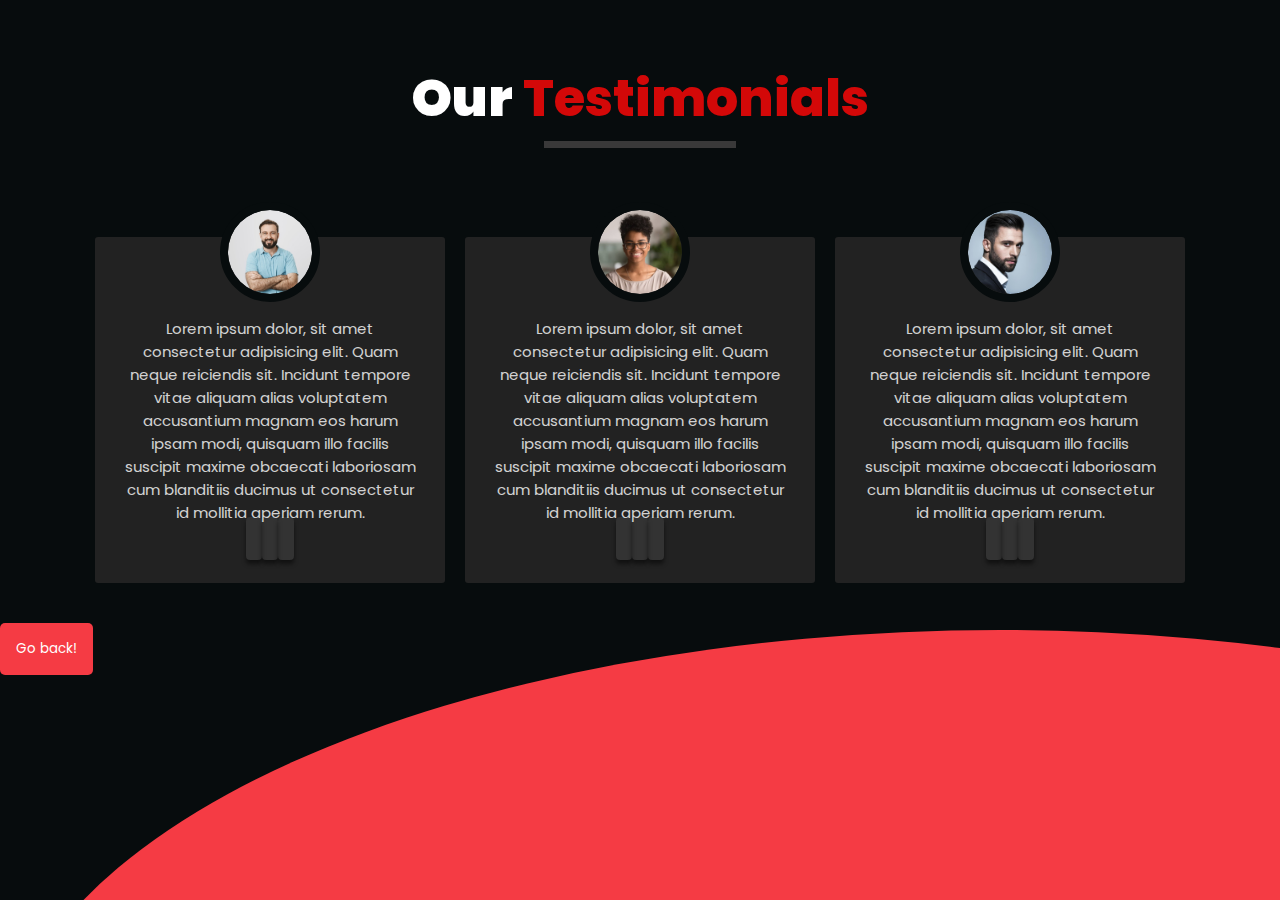
<file: resources.html>
<!DOCTYPE html>
<html>

<head>
    <meta charset="utf-8">
    <meta name="viewport" content="width=device-width, initial-scale=1.0">
    <link href="https://fonts.googleapis.com/css2?family=Poppins:wght@500&display=swap" rel="stylesheet">
    <link rel="stylesheet" href="file:///C:/fontawesome-free-5.13.0-web/css/all.css">
    <link rel="stylesheet" type="text/css" href="style.css">
    <title>Responsive Testimonial Page Section | HTML & CSS</title>

</head>

<body>
    <section>
        <div class="heading"><b>Our</b> Testimonials</div>
        <div class="wrapper">
            <div class="container">
                <div class="profile">
                    <div class="imgBox">
                        <img src="./images/image1.jpg">
                    </div>

                </div>
                <p><span class="fa fa-quote-left left"></span>Lorem ipsum dolor, sit amet consectetur adipisicing elit. Quam neque reiciendis sit. Incidunt tempore vitae aliquam alias voluptatem accusantium magnam eos harum ipsam modi, quisquam illo facilis
                    suscipit maxime obcaecati laboriosam cum blanditiis ducimus ut consectetur id mollitia aperiam rerum.<span class="fa fa-quote-right right"></span></p>
                <div class="social">
                    <i> <a href="https://twitter.com/home"  class="fab fa-twitter"></i>
                    </a>
                    <i class="fab fa-youtube"></i>
                    <i class="fab fa-instagram"></i>
                </div>
            </div>

            <div class="container">
                <div class="profile">
                    <div class="imgBox">
                        <img src="./images/image2.jpg">
                    </div>

                </div>
                <p><span class="fa fa-quote-left left"></span>Lorem ipsum dolor, sit amet consectetur adipisicing elit. Quam neque reiciendis sit. Incidunt tempore vitae aliquam alias voluptatem accusantium magnam eos harum ipsam modi, quisquam illo facilis
                    suscipit maxime obcaecati laboriosam cum blanditiis ducimus ut consectetur id mollitia aperiam rerum.<span class="fa fa-quote-right right"></span></p>
                <div class="social">
                    <i class="fab fa-twitter"></i>
                    <i class="fab fa-youtube"></i>
                    <i class="fab fa-instagram"></i>
                </div>
            </div>

            <div class="container">
                <div class="profile">
                    <div class="imgBox">
                        <img src="./images/image3.jpg">
                    </div>

                </div>
                <p><span class="fa fa-quote-left left"></span>Lorem ipsum dolor, sit amet consectetur adipisicing elit. Quam neque reiciendis sit. Incidunt tempore vitae aliquam alias voluptatem accusantium magnam eos harum ipsam modi, quisquam illo facilis
                    suscipit maxime obcaecati laboriosam cum blanditiis ducimus ut consectetur id mollitia aperiam rerum.<span class="fa fa-quote-right right"></span></p>
                <div class="social">
                    <i class="fab fa-twitter"></i>
                    <i class="fab fa-youtube"></i>
                    <i class="fab fa-instagram"></i>
                </div>
            </div>
        </div>
        <form>
            <input class="goback" type="button" value="Go back!" onclick="history.go(-1)">
            <!--<button class="goback" onclick="history.go(-1)">-->


        </form>

    </section>




</html>
</file>
<file: style.css>
* {
    margin: 0;
    padding: 0;
    font-family: 'poppins', sans-serif;
    box-sizing: border-box;
}

.goback {
    padding: 1rem;
    background: #f53b44;
    border: none;
    color: white;
    border-radius: 5px;
}

section {
    position: relative;
    min-height: 100vh;
    width: 100%;
    background: #070c0d;
    overflow: hidden;
}

section:before {
    position: absolute;
    content: '';
    width: 2000px;
    height: 100%;
    bottom: -70%;
    border-radius: 50%;
    background: #f53b44;
}

section .heading {
    display: inline-block;
    position: relative;
    color: #d30808;
    font-size: 4vw;
    padding: 60px;
    width: 100%;
    text-align: center;
    font-weight: 800;
}

section .heading:before {
    position: absolute;
    content: '';
    width: 15%;
    height: 7px;
    left: 50%;
    transform: translateX(-50%);
    bottom: 25%;
    background: #393939;
}

section .heading b {
    color: #fff;
}

.wrapper {
    width: 100%;
    display: flex;
    justify-content: center;
    flex-wrap: wrap;
    text-align: center;
}

.wrapper .container {
    position: relative;
    width: 350px;
    color: rgb(117, 19, 19);
    background: #222;
    margin: 40px 10px;
    padding: 30px 20px;
    border-radius: 3px;
    transition: 0.3s ease;
}

.wrapper .container .profile {
    position: absolute;
    left: 50%;
    transform: translateX(-50%);
    top: -10%;
    width: 100%;
    display: block;
}

.wrapper .container .profile .imgBox {
    position: relative;
    height: 100px;
    width: 100px;
    margin: auto;
    border: 8px solid #070c0d;
    border-radius: 50%;
    overflow: hidden;
}

.wrapper .container .profile .imgBox img {
    position: absolute;
    height: 100%;
    width: 100%;
    top: 0;
    left: 0;
    border-radius: 50%;
    object-fit: cover;
    transition: 0.3s ease;
}

.wrapper .container .profile .imgBox:hover img {
    filter: saturate(140%);
    transform: scale(0.95);
}

.wrapper .container .profile h2 {
    padding: 5px 0;
    text-transform: capitalize;
    color: #fff;
    letter-spacing: 1px;
    text-align: center;
}

.wrapper .container p {
    margin-top: 50px;
    color: #fff;
    padding: 0 8px;
    font-size: 15px;
    opacity: 0.8;
}

.wrapper .container .left {
    font-size: 30px;
    display: block;
    text-align: left;
    color: #3b7cf5;
}

.wrapper .container .right {
    font-size: 30px;
    display: block;
    text-align: right;
    color: #3b7cf5;
}

.wrapper .container .social {
    width: 100%;
}

.wrapper .container .social i {
    font-size: 1.2em;
    color: #fff;
    padding: 8px;
    background: rgba(255, 255, 255, 0.08);
    border-radius: 4px;
    box-shadow: 0 4px 4px rgba(0, 0, 0, 0.5);
}

.wrapper .container .social i:hover {
    background: #3b7cf5;
}
</file>
